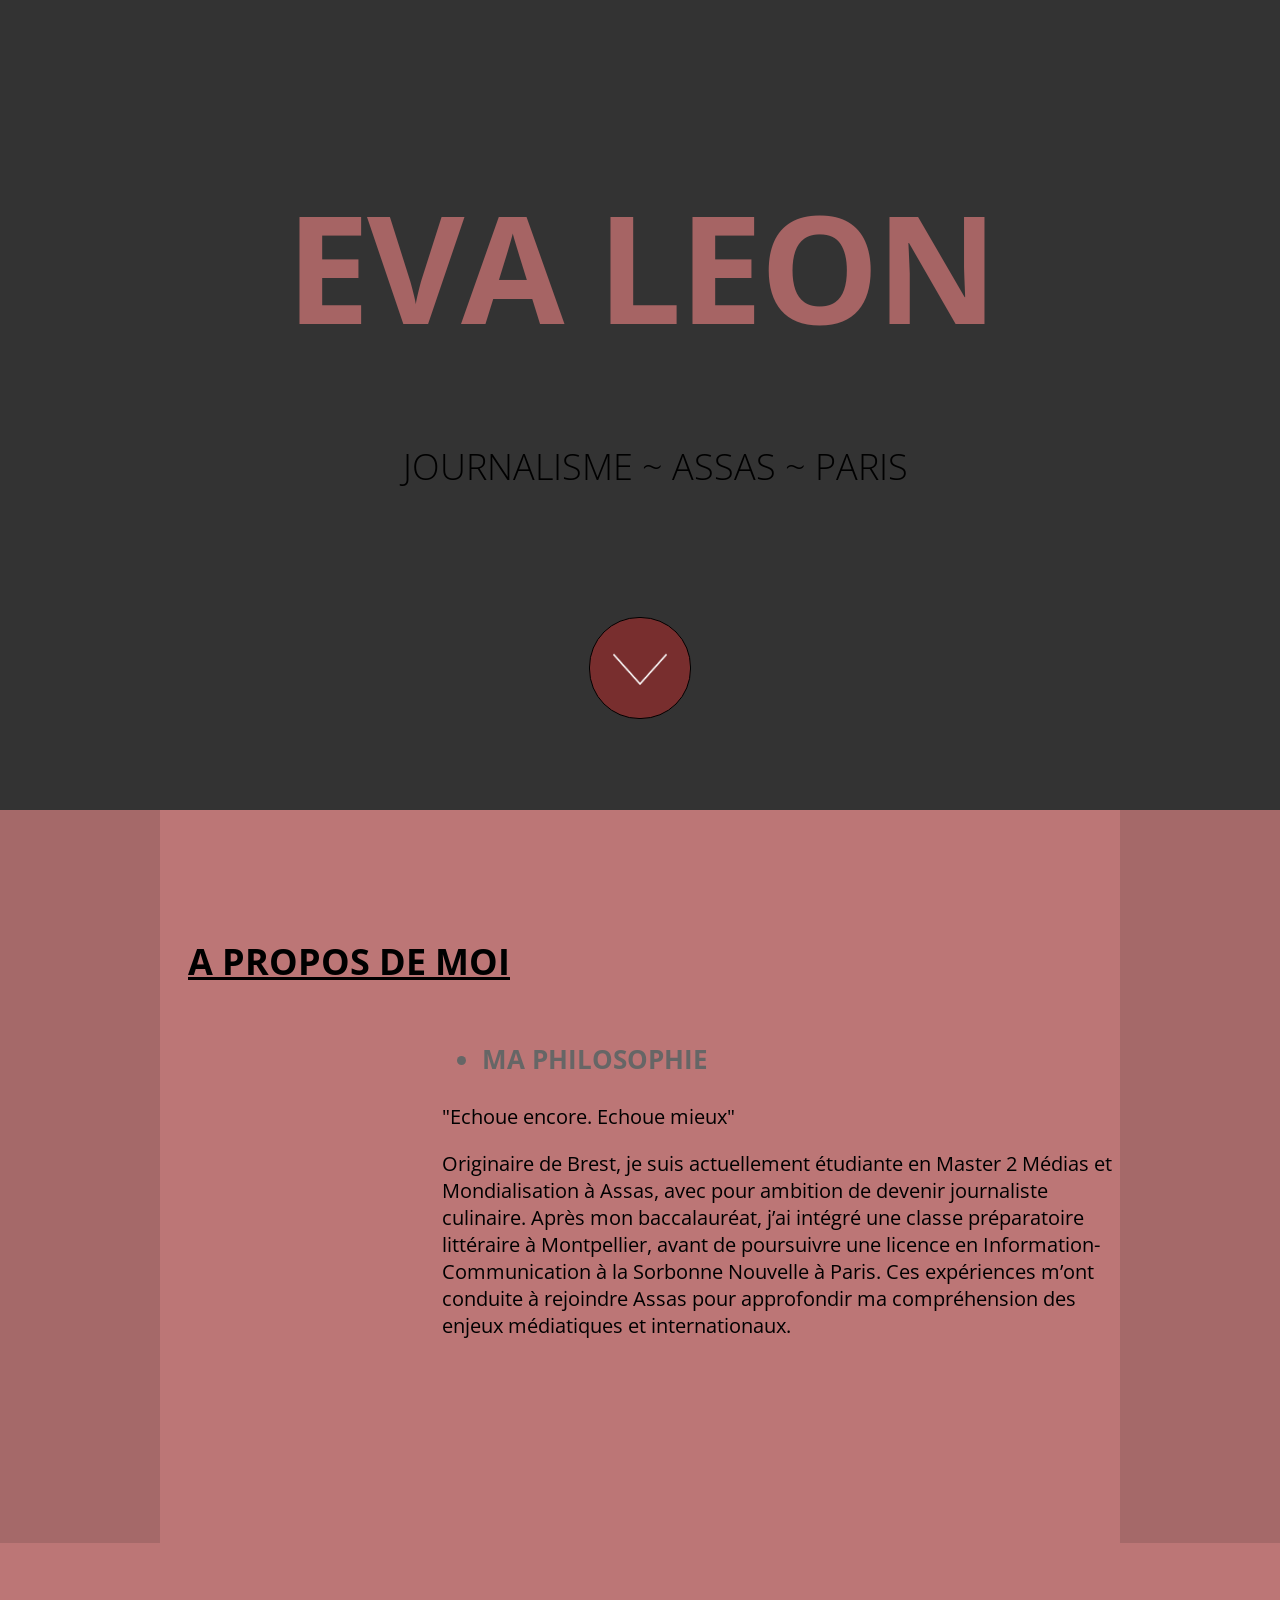
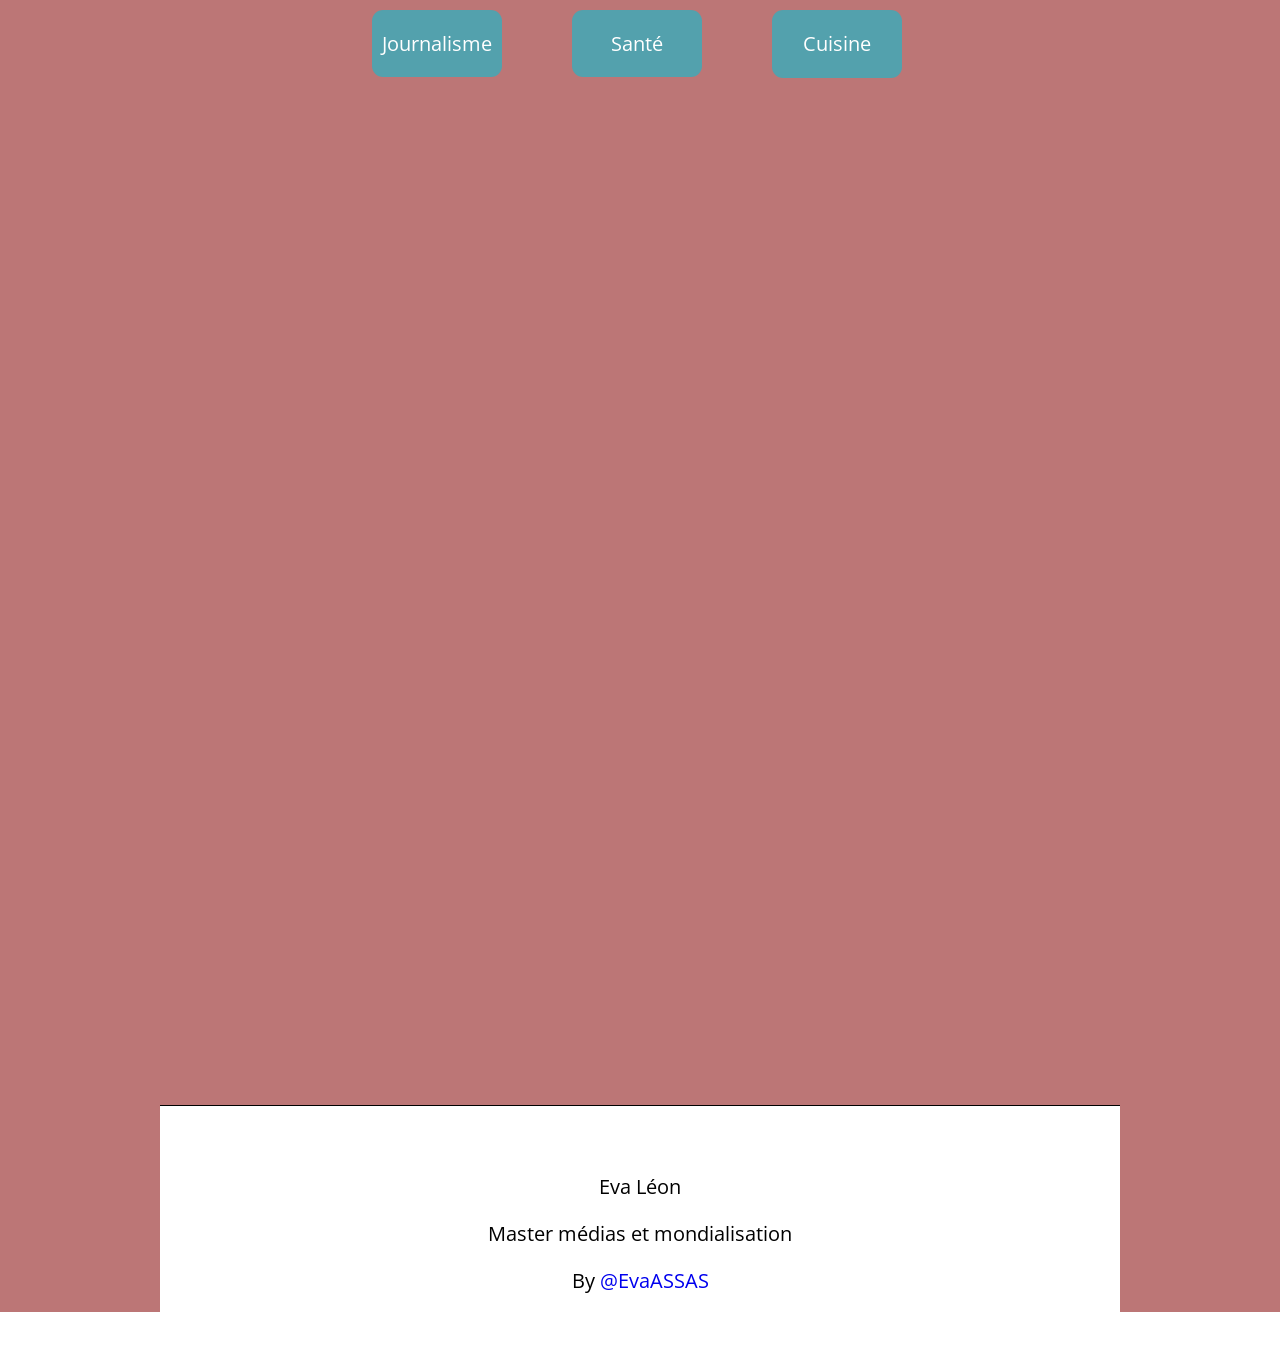
<file: assas.html>
<!doctype html><html lang=""><head>
    <meta charset="UTF-8">
    <!-- generator meta tag -->
    <!-- leave this for stats and Silex version check -->
    <meta name="generator" content="Silex v2.2.14">
    <!-- End of generator meta tag -->
    <link href="css/normalize.css" rel="stylesheet">
    <link href="css/front-end.css" rel="stylesheet">
    <script src="js/jquery.js"></script>
    
    
    <script src="js/front-end.js"></script>

    
    <script class="silex-script"></script>
    





















    



    
    <title> - ASSAS</title>





















































    <meta name="viewport" content="width=device-width, initial-scale=1, maximum-scale=2.2" data-silex-viewport="">












    
    
    
    
<link href="https://fonts.googleapis.com/css?family=Open+Sans:700,300" rel="stylesheet" class="silex-custom-font"><script src="js/onswipe.js" type="module"></script><script src="js/unslider-min.js"></script><link rel="stylesheet" href="css/unslider.css"><script src="js/script.js"></script><link href="css/styles.css" rel="stylesheet"><style>body { opacity: 0; transition: .25s opacity ease; }</style></head>

<body class="body-initial enable-mobile all-style prevent-resizable prevent-selectable editable-style silex-runtime silex-published" data-current-page="page-assas">
    
    
    




































    























































    
    












<section class="container-element editable-style silex-id-1489143154958-1 section-element prevent-resizable">
        
    <div class="editable-style silex-element-content silex-id-1489143154957-0 container-element hero website-width">
            
            
        <div class="editable-style text-element silex-id-1440793860642-0 top-text text-style-1" title=""><div class="silex-element-content normal">
                    <h1>EVA LEON</h1>
                    
                        <h3>&nbsp; &nbsp; &nbsp; &nbsp; &nbsp; &nbsp; &nbsp; &nbsp; &nbsp; &nbsp; &nbsp; &nbsp; &nbsp; &nbsp;jOURNALISME ~ ASSAS ~ PARIS</h3>
                    
                </div></div><a class="editable-style silex-id-1440798151836-0 container-element go-down" href="#after-hero">

                <div class="editable-style silex-id-1484954814876-0 image-element"><img src="assets/scroll_arrow.png" class="" alt="scroll arrow down"></div>
            </a></div></section><section class="container-element editable-style silex-id-1489143327627-3 section-element prevent-resizable">
        
    <div class="editable-style silex-element-content silex-id-1489143327626-2 container-element website-width" id="after-hero">

            
            
            
        <div class="editable-style silex-id-1440799193140-4 text-element content-black">
                <div class="silex-element-content normal">
                    <h3><ul><li><b>Ma philosophie</b></li></ul></h3>
                    <p>"Echoue encore. Echoue mieux"</p><p>

Originaire de Brest, je suis actuellement étudiante en Master 2 Médias et Mondialisation à Assas, avec pour ambition de devenir journaliste culinaire. Après mon baccalauréat, j’ai intégré une classe préparatoire littéraire à Montpellier, avant de poursuivre une licence en Information-Communication à la Sorbonne Nouvelle à Paris. Ces expériences m’ont conduite à rejoindre Assas pour approfondir ma compréhension des enjeux médiatiques et internationaux.

<br></p>
                </div>
            </div><div class="editable-style silex-id-1440798996856-3 text-element">
                <div class="silex-element-content normal">
                    <h3><b><u>A propos de moi</u></b></h3>
                </div>
            </div></div></section><div class="container-element editable-style silex-id-1489143528708-7 section-element prevent-resizable">
        
    <div class="editable-style silex-element-content silex-id-1489143528708-6 container-element website-width" id="menu">
            
            
            
            

            
            
        <a class="editable-style silex-id-1440800306868-7 text-element button content-white" href="./#menu">
                <div class="silex-element-content normal"><p>Journalisme</p></div>
            </a><a class="editable-style text-element button silex-id-1440800468283-8 content-white" href="photo.html#menu">
                <div class="silex-element-content normal"><p>Santé</p></div>
            </a><a class="editable-style text-element button silex-id-1440800509589-9 content-white" href="code.html#menu">
                <div class="silex-element-content normal"><p>Cuisine</p></div>
            </a></div></div><footer class="container-element editable-style silex-id-1489143627408-9 section-element prevent-resizable">
        <div class="editable-style silex-element-content website-width silex-id-1489143627407-8 container-element">
            
        <div class="editable-style silex-id-1440801730160-14 text-element footer">
                <div class="silex-element-content normal"><p><br></p><p>Eva Léon</p><p>Master médias et mondialisation</p><p>By <a href="//lexoyo.me/">@EvaASSAS</a></p>
                    
                </div>
            </div></div>
    </footer></body></html>
</file>
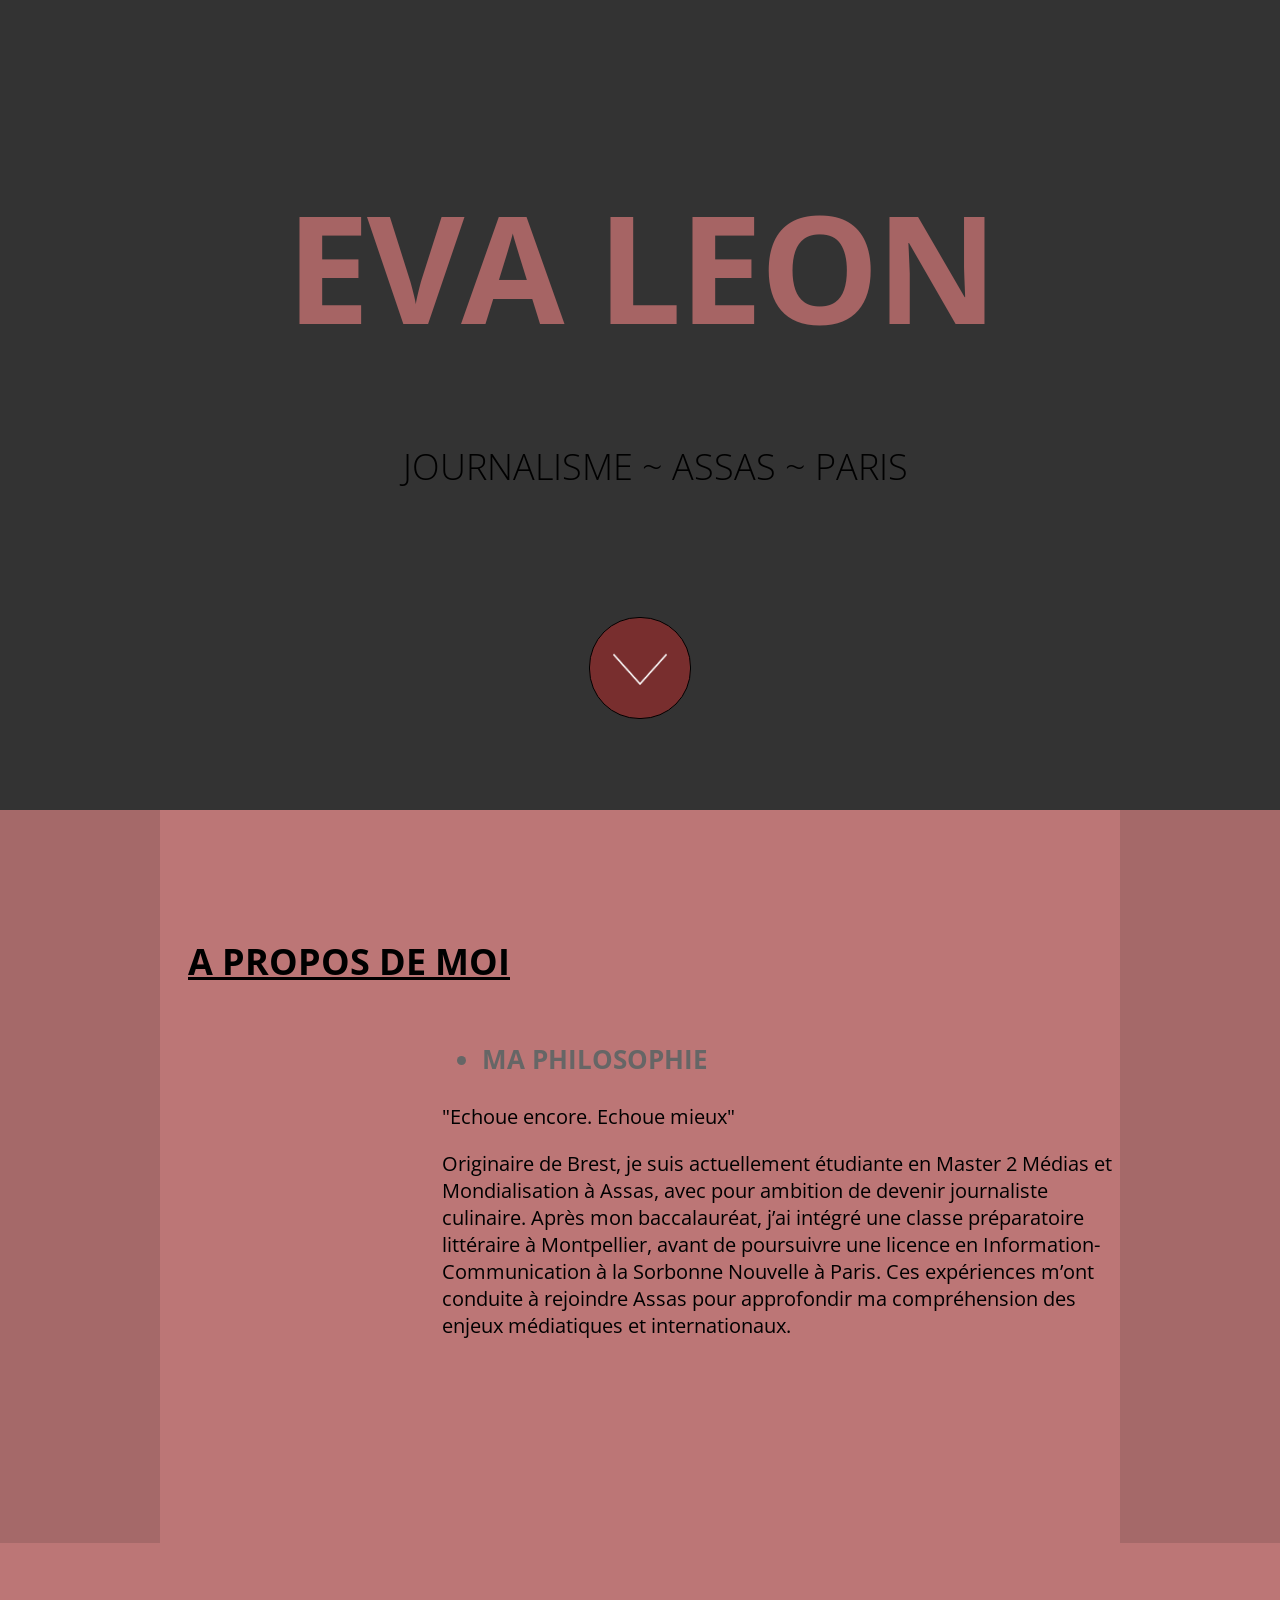
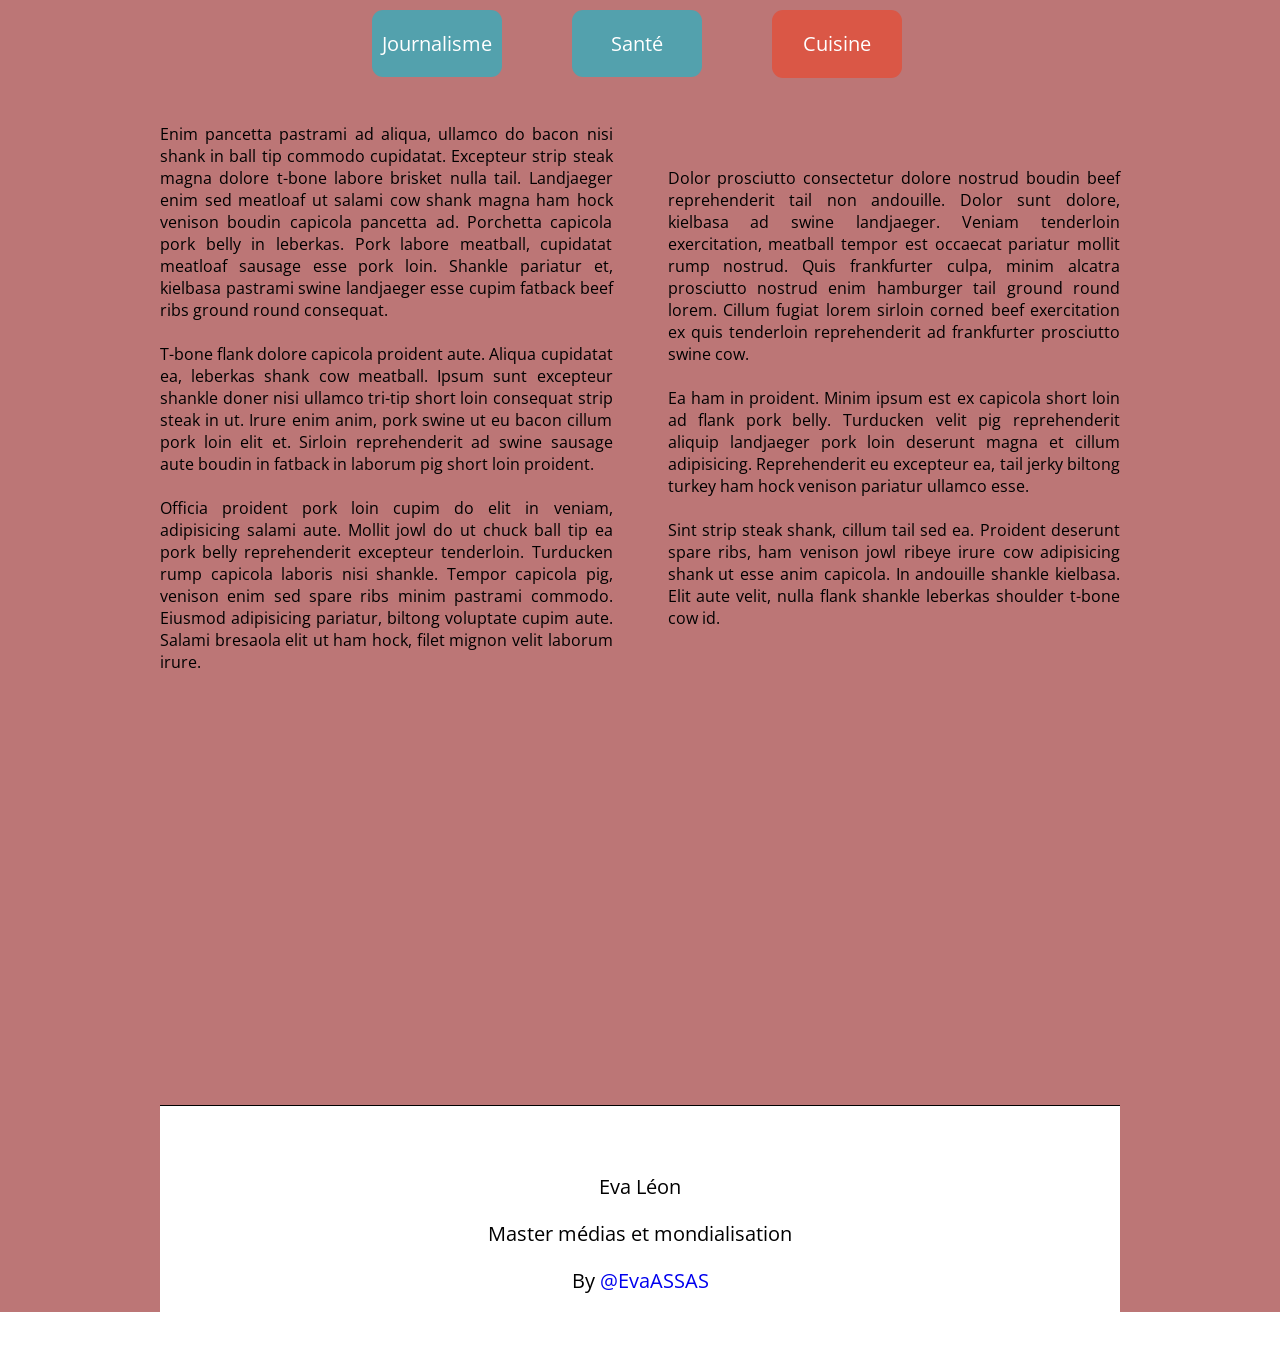
<file: code.html>
<!doctype html><html lang=""><head>
    <meta charset="UTF-8">
    <!-- generator meta tag -->
    <!-- leave this for stats and Silex version check -->
    <meta name="generator" content="Silex v2.2.14">
    <!-- End of generator meta tag -->
    <link href="css/normalize.css" rel="stylesheet">
    <link href="css/front-end.css" rel="stylesheet">
    <script src="js/jquery.js"></script>
    
    
    <script src="js/front-end.js"></script>

    
    <script class="silex-script"></script>
    





















    



    
    <title> - Code</title>





















































    <meta name="viewport" content="width=device-width, initial-scale=1, maximum-scale=2.2" data-silex-viewport="">












    
    
    
    
<link href="https://fonts.googleapis.com/css?family=Open+Sans:700,300" rel="stylesheet" class="silex-custom-font"><script src="js/onswipe.js" type="module"></script><script src="js/unslider-min.js"></script><link rel="stylesheet" href="css/unslider.css"><script src="js/script.js"></script><link href="css/styles.css" rel="stylesheet"><style>body { opacity: 0; transition: .25s opacity ease; }</style></head>

<body class="body-initial enable-mobile all-style prevent-resizable prevent-selectable editable-style silex-runtime silex-published" data-current-page="page-code">
    
    
    




































    























































    
    












<section class="container-element editable-style silex-id-1489143154958-1 section-element prevent-resizable">
        
    <div class="editable-style silex-element-content silex-id-1489143154957-0 container-element hero website-width">
            
            
        <div class="editable-style text-element silex-id-1440793860642-0 top-text text-style-1" title=""><div class="silex-element-content normal">
                    <h1>EVA LEON</h1>
                    
                        <h3>&nbsp; &nbsp; &nbsp; &nbsp; &nbsp; &nbsp; &nbsp; &nbsp; &nbsp; &nbsp; &nbsp; &nbsp; &nbsp; &nbsp;jOURNALISME ~ ASSAS ~ PARIS</h3>
                    
                </div></div><a class="editable-style silex-id-1440798151836-0 container-element go-down" href="#after-hero">

                <div class="editable-style silex-id-1484954814876-0 image-element"><img src="assets/scroll_arrow.png" class="" alt="scroll arrow down"></div>
            </a></div></section><section class="container-element editable-style silex-id-1489143327627-3 section-element prevent-resizable">
        
    <div class="editable-style silex-element-content silex-id-1489143327626-2 container-element website-width" id="after-hero">

            
            
            
        <div class="editable-style silex-id-1440799193140-4 text-element content-black">
                <div class="silex-element-content normal">
                    <h3><ul><li><b>Ma philosophie</b></li></ul></h3>
                    <p>"Echoue encore. Echoue mieux"</p><p>

Originaire de Brest, je suis actuellement étudiante en Master 2 Médias et Mondialisation à Assas, avec pour ambition de devenir journaliste culinaire. Après mon baccalauréat, j’ai intégré une classe préparatoire littéraire à Montpellier, avant de poursuivre une licence en Information-Communication à la Sorbonne Nouvelle à Paris. Ces expériences m’ont conduite à rejoindre Assas pour approfondir ma compréhension des enjeux médiatiques et internationaux.

<br></p>
                </div>
            </div><div class="editable-style silex-id-1440798996856-3 text-element">
                <div class="silex-element-content normal">
                    <h3><b><u>A propos de moi</u></b></h3>
                </div>
            </div></div></section><div class="container-element editable-style silex-id-1489143528708-7 section-element prevent-resizable">
        
    <div class="editable-style silex-element-content silex-id-1489143528708-6 container-element website-width" id="menu">
            
            
            
            

            
            
        <a class="editable-style silex-id-1440800306868-7 text-element button content-white" href="./#menu">
                <div class="silex-element-content normal"><p>Journalisme</p></div>
            </a><a class="editable-style text-element button silex-id-1440800468283-8 content-white" href="photo.html#menu">
                <div class="silex-element-content normal"><p>Santé</p></div>
            </a><a class="editable-style text-element button silex-id-1440800509589-9 content-white page-link-active" href="code.html#menu">
                <div class="silex-element-content normal"><p>Cuisine</p></div>
            </a><div class="editable-style text-element col silex-id-1440801309675-13 content-columns page-code paged-element paged-element-visible">
                <div class="silex-element-content normal">Enim pancetta pastrami ad aliqua, ullamco do bacon nisi shank in ball tip commodo cupidatat. Excepteur strip steak magna dolore t-bone labore brisket nulla tail. Landjaeger enim sed meatloaf ut salami cow shank magna ham hock venison boudin
                    capicola pancetta ad. Porchetta capicola pork belly in leberkas. Pork labore meatball, cupidatat meatloaf sausage esse pork loin. Shankle pariatur et, kielbasa pastrami swine landjaeger esse cupim fatback beef ribs ground round consequat.
                    <br>
                    <br>T-bone flank dolore capicola proident aute. Aliqua cupidatat ea, leberkas shank cow meatball. Ipsum sunt excepteur shankle doner nisi ullamco tri-tip short loin consequat strip steak in ut. Irure enim anim, pork swine ut eu bacon
                    cillum pork loin elit et. Sirloin reprehenderit ad swine sausage aute boudin in fatback in laborum pig short loin proident.
                    <br>
                    <br>Officia proident pork loin cupim do elit in veniam, adipisicing salami aute. Mollit jowl do ut chuck ball tip ea pork belly reprehenderit excepteur tenderloin. Turducken rump capicola laboris nisi shankle. Tempor capicola pig,
                    venison enim sed spare ribs minim pastrami commodo. Eiusmod adipisicing pariatur, biltong voluptate cupim aute. Salami bresaola elit ut ham hock, filet mignon velit laborum irure.
                    <br>
                    <br>
                    <br>
                    <br>Dolor prosciutto consectetur dolore nostrud boudin beef reprehenderit tail non andouille. Dolor sunt dolore, kielbasa ad swine landjaeger. Veniam tenderloin exercitation, meatball tempor est occaecat pariatur mollit rump nostrud.
                    Quis frankfurter culpa, minim alcatra prosciutto nostrud enim hamburger tail ground round lorem. Cillum fugiat lorem sirloin corned beef exercitation ex quis tenderloin reprehenderit ad frankfurter prosciutto swine cow.
                    <br>
                    <br>Ea ham in proident. Minim ipsum est ex capicola short loin ad flank pork belly. Turducken velit pig reprehenderit aliquip landjaeger pork loin deserunt magna et cillum adipisicing. Reprehenderit eu excepteur ea, tail jerky biltong
                    turkey ham hock venison pariatur ullamco esse.
                    <br>
                    <br>Sint strip steak shank, cillum tail sed ea. Proident deserunt spare ribs, ham venison jowl ribeye irure cow adipisicing shank ut esse anim capicola. In andouille shankle kielbasa. Elit aute velit, nulla flank shankle leberkas shoulder
                    t-bone cow id.
                    <br>
                    <br>
                    <br>
                </div>
            </div></div></div><footer class="container-element editable-style silex-id-1489143627408-9 section-element prevent-resizable">
        <div class="editable-style silex-element-content website-width silex-id-1489143627407-8 container-element">
            
        <div class="editable-style silex-id-1440801730160-14 text-element footer">
                <div class="silex-element-content normal"><p><br></p><p>Eva Léon</p><p>Master médias et mondialisation</p><p>By <a href="//lexoyo.me/">@EvaASSAS</a></p>
                    
                </div>
            </div></div>
    </footer></body></html>
</file>
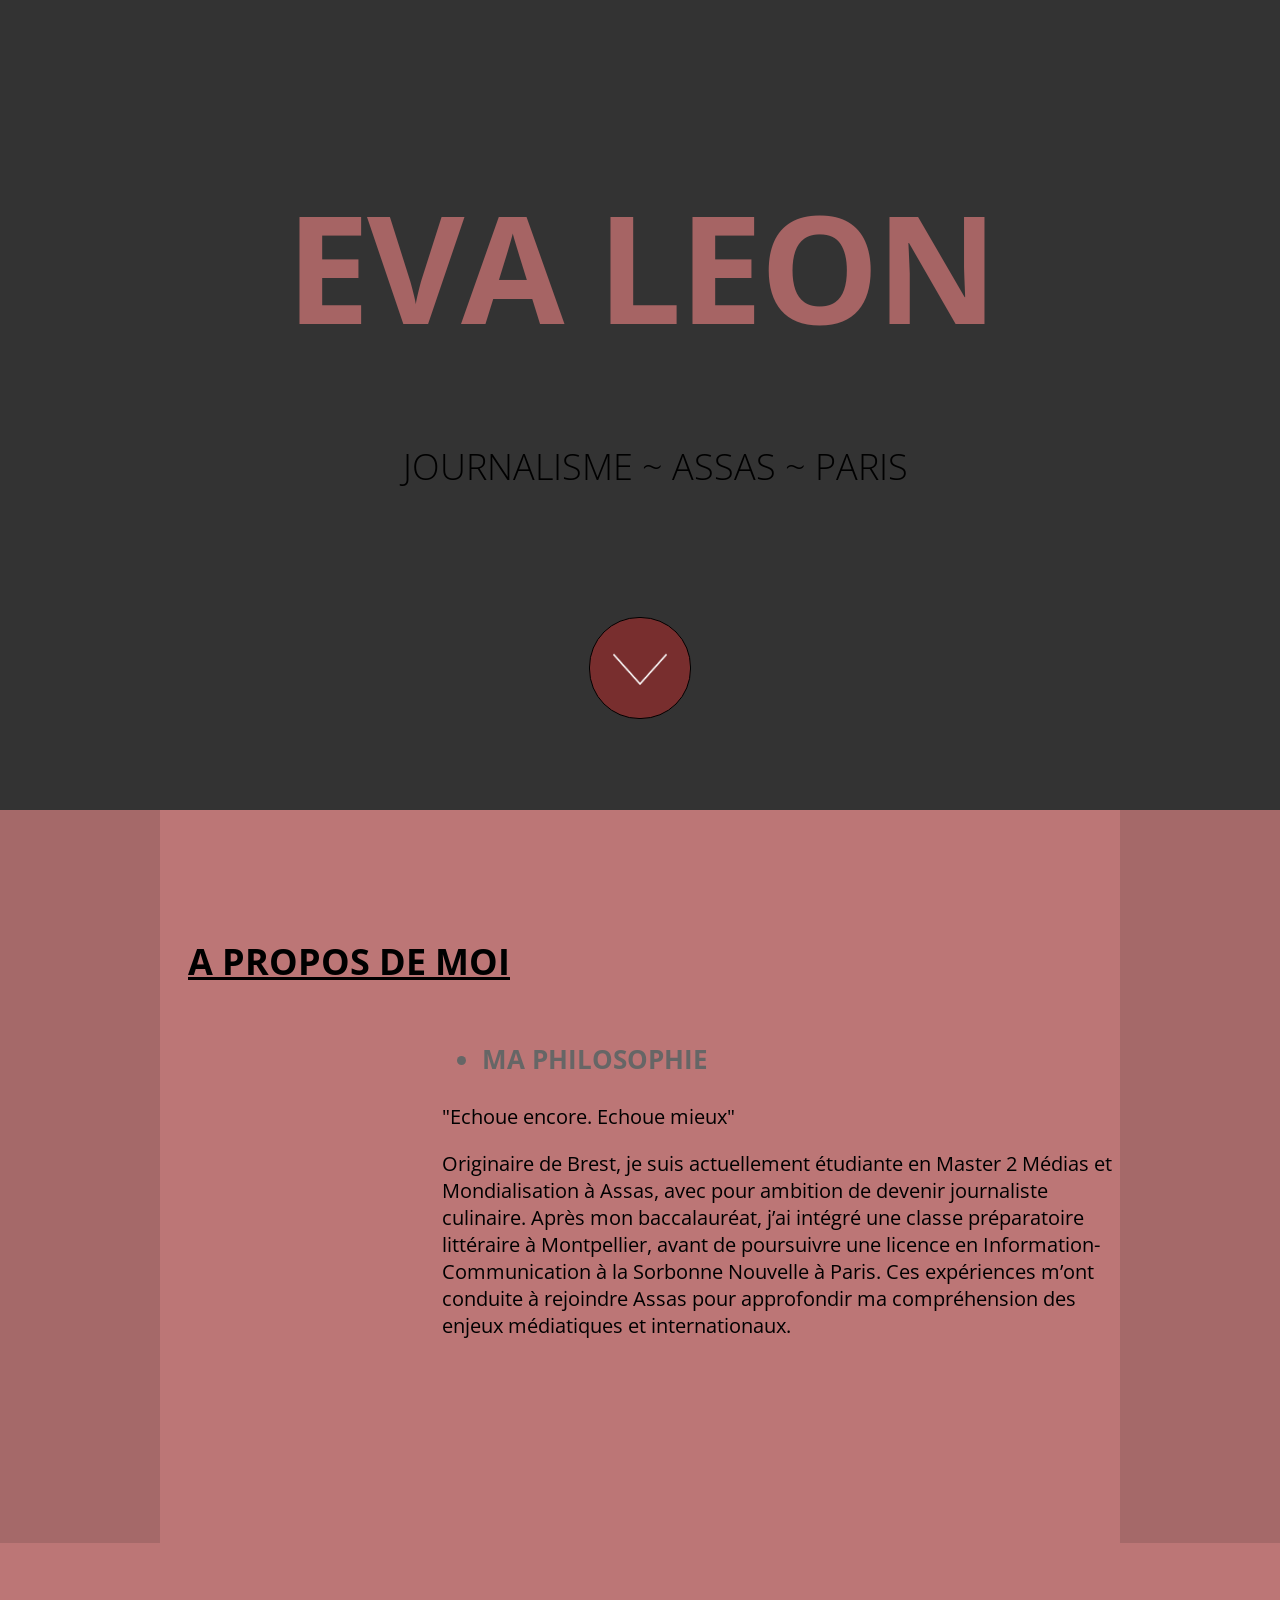
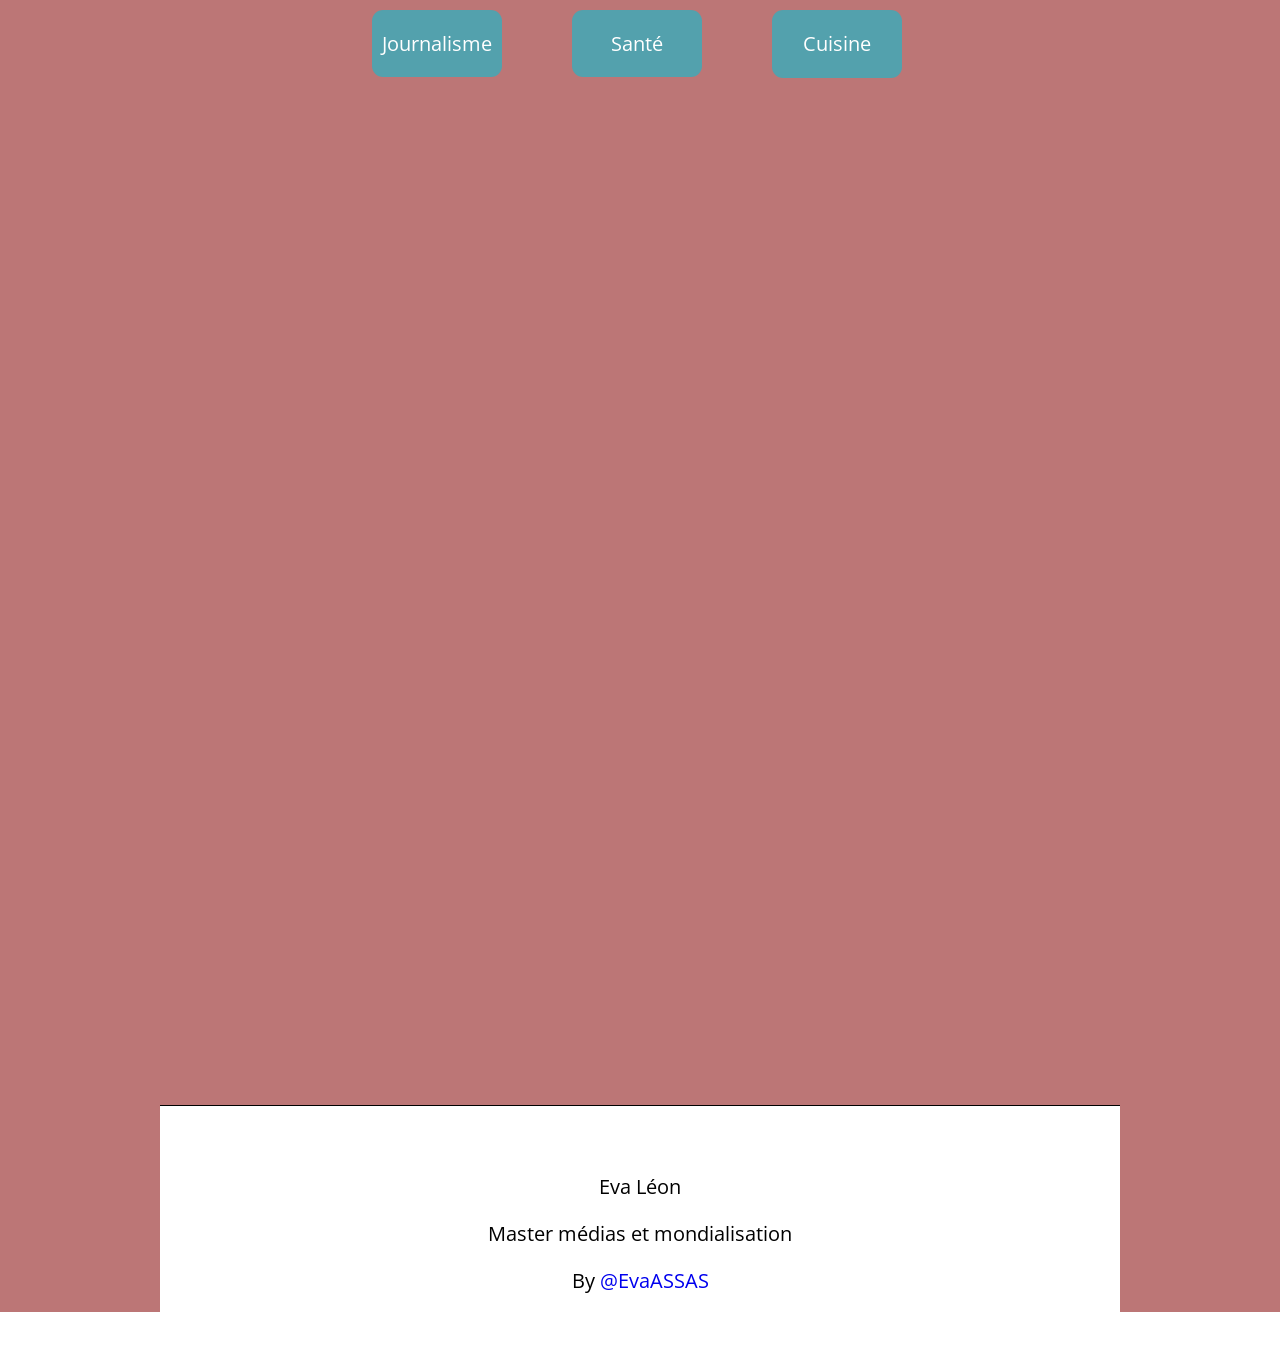
<file: eva.html>
<!doctype html><html lang=""><head>
    <meta charset="UTF-8">
    <!-- generator meta tag -->
    <!-- leave this for stats and Silex version check -->
    <meta name="generator" content="Silex v2.2.14">
    <!-- End of generator meta tag -->
    <link href="css/normalize.css" rel="stylesheet">
    <link href="css/front-end.css" rel="stylesheet">
    <script src="js/jquery.js"></script>
    
    
    <script src="js/front-end.js"></script>

    
    <script class="silex-script"></script>
    





















    



    
    <title> - EVA</title>





















































    <meta name="viewport" content="width=device-width, initial-scale=1, maximum-scale=2.2" data-silex-viewport="">












    
    
    
    
<link href="https://fonts.googleapis.com/css?family=Open+Sans:700,300" rel="stylesheet" class="silex-custom-font"><script src="js/onswipe.js" type="module"></script><script src="js/unslider-min.js"></script><link rel="stylesheet" href="css/unslider.css"><script src="js/script.js"></script><link href="css/styles.css" rel="stylesheet"><style>body { opacity: 0; transition: .25s opacity ease; }</style></head>

<body class="body-initial enable-mobile all-style prevent-resizable prevent-selectable editable-style silex-runtime silex-published" data-current-page="page-eva">
    
    
    




































    























































    
    












<section class="container-element editable-style silex-id-1489143154958-1 section-element prevent-resizable">
        
    <div class="editable-style silex-element-content silex-id-1489143154957-0 container-element hero website-width">
            
            
        <div class="editable-style text-element silex-id-1440793860642-0 top-text text-style-1" title=""><div class="silex-element-content normal">
                    <h1>EVA LEON</h1>
                    
                        <h3>&nbsp; &nbsp; &nbsp; &nbsp; &nbsp; &nbsp; &nbsp; &nbsp; &nbsp; &nbsp; &nbsp; &nbsp; &nbsp; &nbsp;jOURNALISME ~ ASSAS ~ PARIS</h3>
                    
                </div></div><a class="editable-style silex-id-1440798151836-0 container-element go-down" href="#after-hero">

                <div class="editable-style silex-id-1484954814876-0 image-element"><img src="assets/scroll_arrow.png" class="" alt="scroll arrow down"></div>
            </a></div></section><section class="container-element editable-style silex-id-1489143327627-3 section-element prevent-resizable">
        
    <div class="editable-style silex-element-content silex-id-1489143327626-2 container-element website-width" id="after-hero">

            
            
            
        <div class="editable-style silex-id-1440799193140-4 text-element content-black">
                <div class="silex-element-content normal">
                    <h3><ul><li><b>Ma philosophie</b></li></ul></h3>
                    <p>"Echoue encore. Echoue mieux"</p><p>

Originaire de Brest, je suis actuellement étudiante en Master 2 Médias et Mondialisation à Assas, avec pour ambition de devenir journaliste culinaire. Après mon baccalauréat, j’ai intégré une classe préparatoire littéraire à Montpellier, avant de poursuivre une licence en Information-Communication à la Sorbonne Nouvelle à Paris. Ces expériences m’ont conduite à rejoindre Assas pour approfondir ma compréhension des enjeux médiatiques et internationaux.

<br></p>
                </div>
            </div><div class="editable-style silex-id-1440798996856-3 text-element">
                <div class="silex-element-content normal">
                    <h3><b><u>A propos de moi</u></b></h3>
                </div>
            </div></div></section><div class="container-element editable-style silex-id-1489143528708-7 section-element prevent-resizable">
        
    <div class="editable-style silex-element-content silex-id-1489143528708-6 container-element website-width" id="menu">
            
            
            
            

            
            
        <a class="editable-style silex-id-1440800306868-7 text-element button content-white" href="./#menu">
                <div class="silex-element-content normal"><p>Journalisme</p></div>
            </a><a class="editable-style text-element button silex-id-1440800468283-8 content-white" href="photo.html#menu">
                <div class="silex-element-content normal"><p>Santé</p></div>
            </a><a class="editable-style text-element button silex-id-1440800509589-9 content-white" href="code.html#menu">
                <div class="silex-element-content normal"><p>Cuisine</p></div>
            </a></div></div><footer class="container-element editable-style silex-id-1489143627408-9 section-element prevent-resizable">
        <div class="editable-style silex-element-content website-width silex-id-1489143627407-8 container-element">
            
        <div class="editable-style silex-id-1440801730160-14 text-element footer">
                <div class="silex-element-content normal"><p><br></p><p>Eva Léon</p><p>Master médias et mondialisation</p><p>By <a href="//lexoyo.me/">@EvaASSAS</a></p>
                    
                </div>
            </div></div>
    </footer></body></html>
</file>
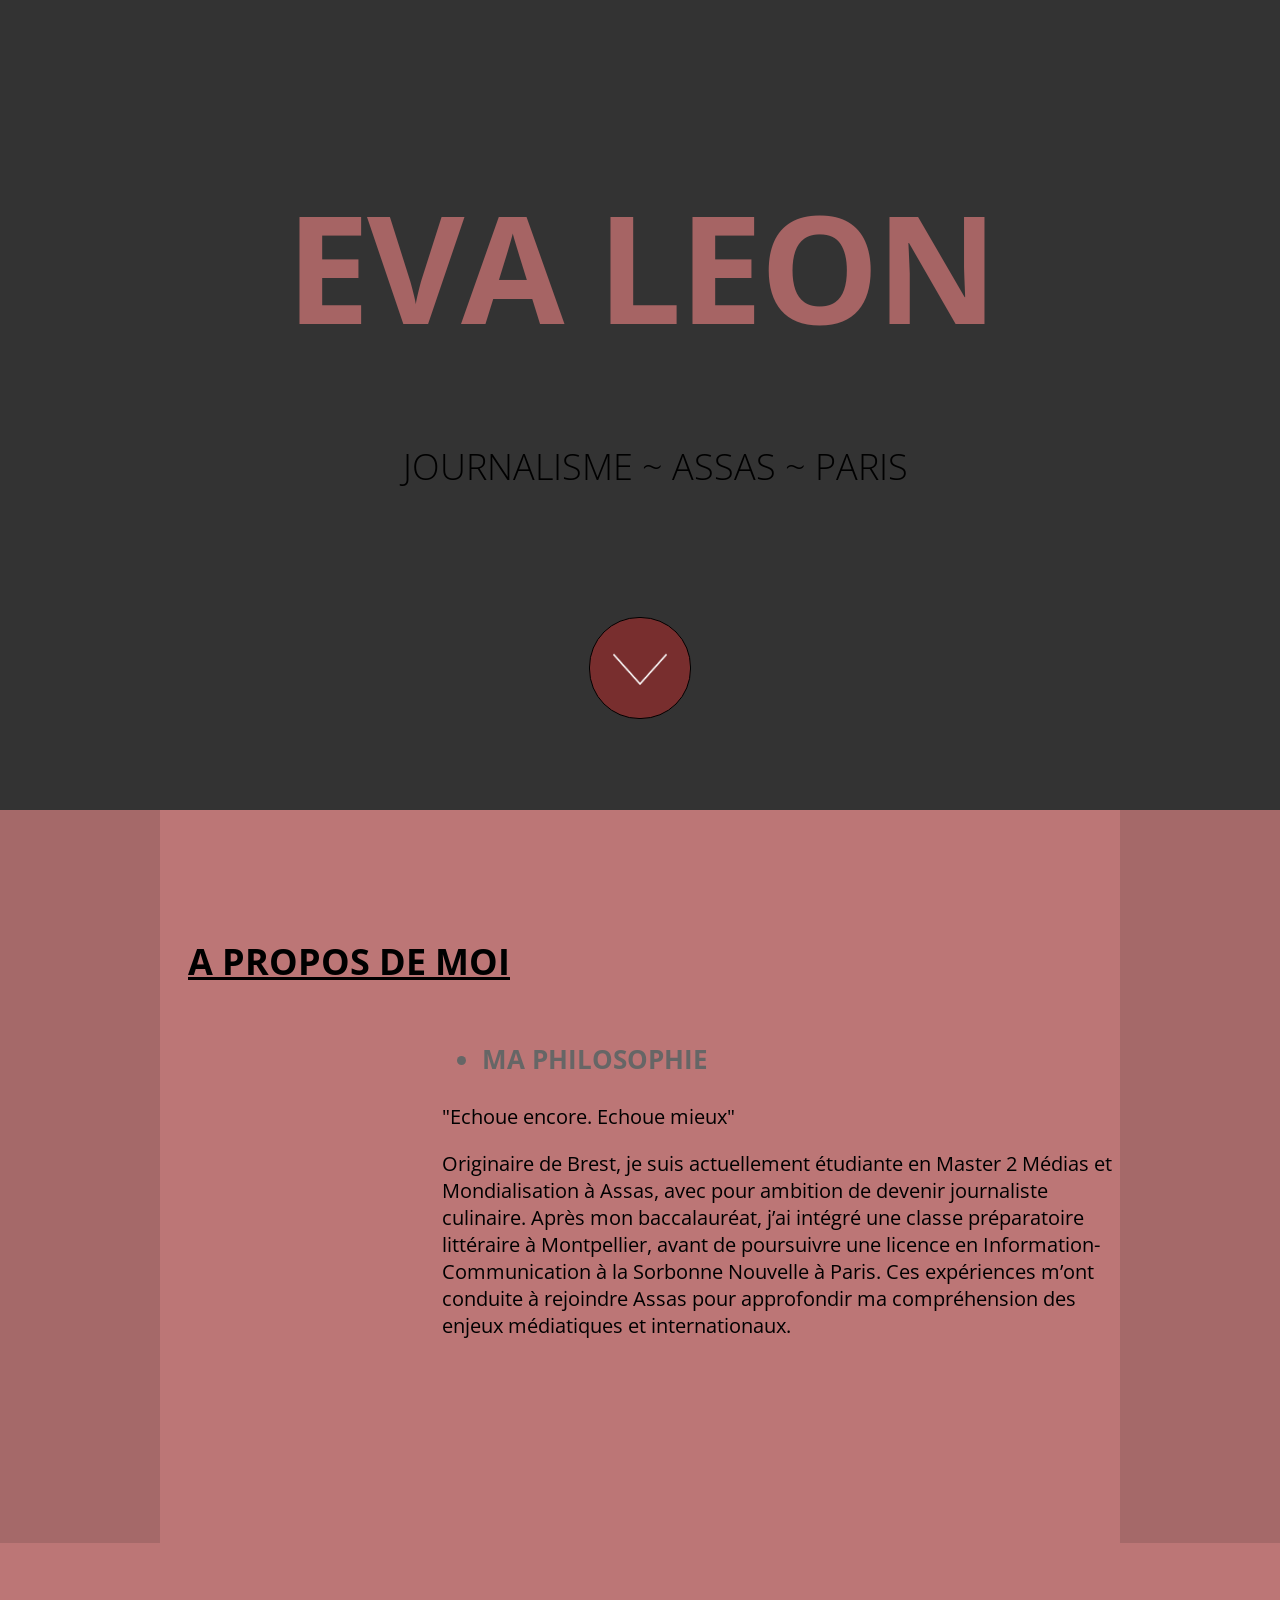
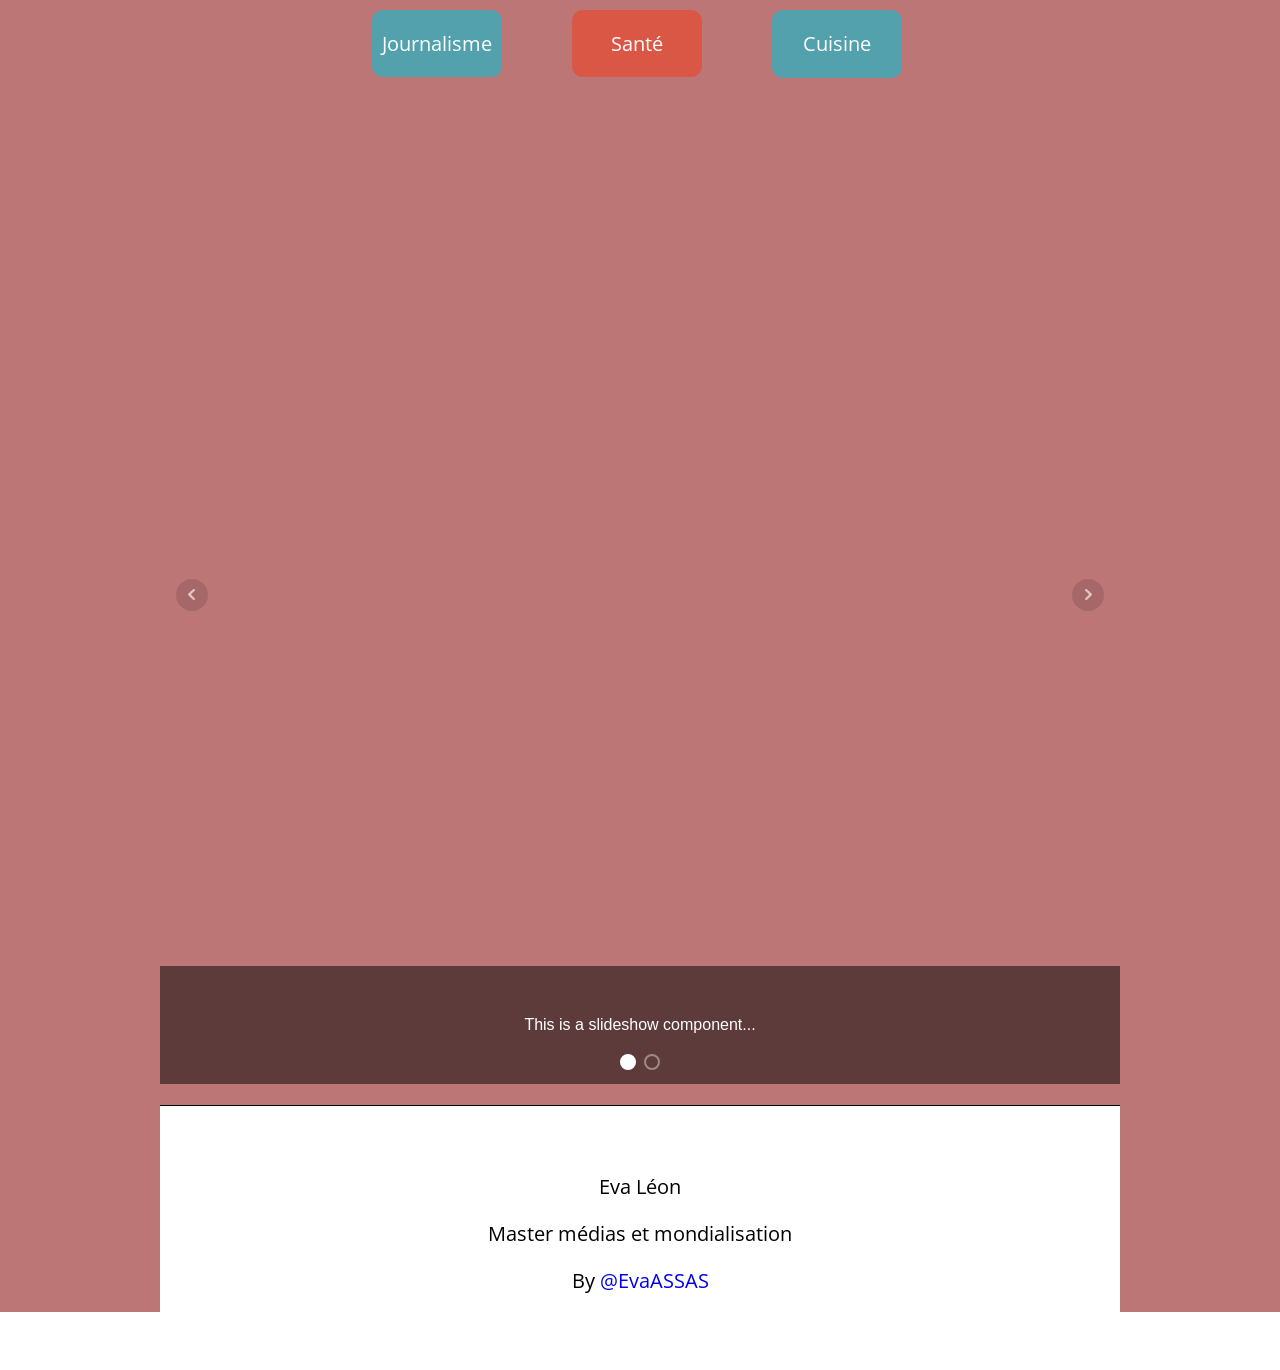
<file: photo.html>
<!doctype html><html lang=""><head>
    <meta charset="UTF-8">
    <!-- generator meta tag -->
    <!-- leave this for stats and Silex version check -->
    <meta name="generator" content="Silex v2.2.14">
    <!-- End of generator meta tag -->
    <link href="css/normalize.css" rel="stylesheet">
    <link href="css/front-end.css" rel="stylesheet">
    <script src="js/jquery.js"></script>
    
    
    <script src="js/front-end.js"></script>

    
    <script class="silex-script"></script>
    





















    



    
    <title> - Photo</title>





















































    <meta name="viewport" content="width=device-width, initial-scale=1, maximum-scale=2.2" data-silex-viewport="">












    
    
    
    
<link href="https://fonts.googleapis.com/css?family=Open+Sans:700,300" rel="stylesheet" class="silex-custom-font"><script src="js/onswipe.js" type="module"></script><script src="js/unslider-min.js"></script><link rel="stylesheet" href="css/unslider.css"><script src="js/script.js"></script><link href="css/styles.css" rel="stylesheet"><style>body { opacity: 0; transition: .25s opacity ease; }</style></head>

<body class="body-initial enable-mobile all-style prevent-resizable prevent-selectable editable-style silex-runtime silex-published" data-current-page="page-photo">
    
    
    




































    























































    
    












<section class="container-element editable-style silex-id-1489143154958-1 section-element prevent-resizable">
        
    <div class="editable-style silex-element-content silex-id-1489143154957-0 container-element hero website-width">
            
            
        <div class="editable-style text-element silex-id-1440793860642-0 top-text text-style-1" title=""><div class="silex-element-content normal">
                    <h1>EVA LEON</h1>
                    
                        <h3>&nbsp; &nbsp; &nbsp; &nbsp; &nbsp; &nbsp; &nbsp; &nbsp; &nbsp; &nbsp; &nbsp; &nbsp; &nbsp; &nbsp;jOURNALISME ~ ASSAS ~ PARIS</h3>
                    
                </div></div><a class="editable-style silex-id-1440798151836-0 container-element go-down" href="#after-hero">

                <div class="editable-style silex-id-1484954814876-0 image-element"><img src="assets/scroll_arrow.png" class="" alt="scroll arrow down"></div>
            </a></div></section><section class="container-element editable-style silex-id-1489143327627-3 section-element prevent-resizable">
        
    <div class="editable-style silex-element-content silex-id-1489143327626-2 container-element website-width" id="after-hero">

            
            
            
        <div class="editable-style silex-id-1440799193140-4 text-element content-black">
                <div class="silex-element-content normal">
                    <h3><ul><li><b>Ma philosophie</b></li></ul></h3>
                    <p>"Echoue encore. Echoue mieux"</p><p>

Originaire de Brest, je suis actuellement étudiante en Master 2 Médias et Mondialisation à Assas, avec pour ambition de devenir journaliste culinaire. Après mon baccalauréat, j’ai intégré une classe préparatoire littéraire à Montpellier, avant de poursuivre une licence en Information-Communication à la Sorbonne Nouvelle à Paris. Ces expériences m’ont conduite à rejoindre Assas pour approfondir ma compréhension des enjeux médiatiques et internationaux.

<br></p>
                </div>
            </div><div class="editable-style silex-id-1440798996856-3 text-element">
                <div class="silex-element-content normal">
                    <h3><b><u>A propos de moi</u></b></h3>
                </div>
            </div></div></section><div class="container-element editable-style silex-id-1489143528708-7 section-element prevent-resizable">
        
    <div class="editable-style silex-element-content silex-id-1489143528708-6 container-element website-width" id="menu">
            
            
            
            

            
            
        <a class="editable-style silex-id-1440800306868-7 text-element button content-white" href="./#menu">
                <div class="silex-element-content normal"><p>Journalisme</p></div>
            </a><a class="editable-style text-element button silex-id-1440800468283-8 content-white page-link-active" href="photo.html#menu">
                <div class="silex-element-content normal"><p>Santé</p></div>
            </a><a class="editable-style text-element button silex-id-1440800509589-9 content-white" href="code.html#menu">
                <div class="silex-element-content normal"><p>Cuisine</p></div>
            </a><div class="editable-style silex-id-1492792986749-1 html-element silex-component silex-component-slideshow silex-use-height-not-minheight page-photo paged-element paged-element-visible">
                <div class="silex-element-content"><div id="parent_1736778252726_278">
<!-- preview -->

<div id="id_1736778252726_278">
  <!-- runtime -->
  <!-- the whole slideshow -->
  <ul class="prodotype-runtime">
  
    <li><figure class="slide-0">
      
      <div class="slide-image">
        
          <figcaption>This is a slideshow component...</figcaption>
        
      </div>
      
    </figure></li>
  
    <li><figure class="slide-1">
      
      <div class="slide-image">
        
          <figcaption>...with 2 slides!</figcaption>
        
      </div>
      
    </figure></li>
  
  </ul>
</div>
</div>

<script>
  (function() {
    // do not start in the editor (it would mess with the markup)
    if(!$('body').hasClass('silex-runtime')) return;

    var $slider = $('#id_1736778252726_278')
    var slider = $slider.unslider({
      'autoplay': false,
      'speed': 750,
      'delay': 3000,
      'index': 0,
      'nav': true,
      'animation': 'horizontal',
      'arrows': true
    });
    //  Listen to slide changes
    
    // apply element height to the images
    var silexElement = $slider.closest('.editable-style');
    var elementMinHeight = silexElement.css('height');
    var elementWidth = silexElement.css('width');
    $('#id_1736778252726_278 li .slide-image').css({
      'height': elementMinHeight
    });
    

    setTimeout(function(){
      // use onswipe.js
      // Fix #1127
      if(window.onSwipe) {
        window.onSwipe('left', function(){ $slider.data('unslider').next()})
        window.onSwipe('right', function(){ $slider.data('unslider').prev()})
      } else {
        console.warn('onswipe.js script is not found, swipe gestures might no work')
      }
    }, 0)
  })();
</script>
</div>
            </div></div></div><footer class="container-element editable-style silex-id-1489143627408-9 section-element prevent-resizable">
        <div class="editable-style silex-element-content website-width silex-id-1489143627407-8 container-element">
            
        <div class="editable-style silex-id-1440801730160-14 text-element footer">
                <div class="silex-element-content normal"><p><br></p><p>Eva Léon</p><p>Master médias et mondialisation</p><p>By <a href="//lexoyo.me/">@EvaASSAS</a></p>
                    
                </div>
            </div></div>
    </footer></body></html>
</file>
<file: css/front-end.css>
/**
 * This file holds the styles of websites while editing
 */

body {
  min-height: 100vh;
  min-width: 98vw; /* remove approx size of vertical scroll bar */
}

/* prevent-auto-z-index is to let the components handle their z-index */
.section-element > .silex-element-content > *:not(.prevent-auto-z-index):not(.fixed) {
  /* put the elements of a section on top of sections bellow */
  z-index: 10;
}
/* workaround a bug of the 2.11 version (front end) */
/* sections used to hava margin-top: -1; which can not be edited in the UI */
.editable-style.section-element {
  margin-top: 0;
}
/****************************************************/
.website-width {
  width: 960px;
}
.paged-element-hidden {
  display: none !important;
}
/* resize */
.editable-style.image-element img {
  border-radius: inherit; /* this is to follow the element's radius */
	width: 100%;
	height: 100%;
}
/*
 .image-element > .silex-element-content {
	overflow: hidden;
}
*/
.html-element .silex-element-content {
  /* enable HTML content to have style="min-height: inherit;" */
  /* removed because it makes components buggy, add it to silex if you need to
  position: absolute;
  min-height: inherit;
  width: 100%; /* needed by slideshow components and probably others */
  /*
  height: 100%; /* needed by slideshow kreview and probably others */
}
/* wysihtml text editor styles */
.wysiwyg-float-left {
  float: left;
  margin: 0 8px 8px 0;
}
.wysiwyg-float-right {
  float: right;
  margin: 0 0 8px 8px;
}
/* Remove dots surrounding links in Firefox
    because of normalize.css */
a:focus{ outline: none;}

body .editable-style[data-silex-href] {
  cursor: pointer;
}
body.enable-mobile .editable-style.hide-on-desktop {
  display: none;
}
/* only outside the editor */
/* needs to be more qualified than body.enable-mobile .editable-style:not(.prevent-mobile-style) */
body.silex-runtime.body-initial .fixed {
  position: absolute;
  z-index: 20;
}
/* Mobile styles */
@media (max-width:480px) {
  /* needs to be more qualified than body.enable-mobile .editable-style:not(.prevent-mobile-style) */
  body.silex-runtime.body-initial .fixed {
    /* on mobile (chrome, this is needed to be on top of other content) */
    position: relative;
  }

  /* hide horizontal scroll bar which appears because of residual values in css
  html {
    overflow-x: hidden;
  }
  */
  body {
    position: initial; /* used to be absolute but now only in editor (editable.css), when position is absolute the body has the size of its content */
  }
  /* mobile mode */
  body.enable-mobile .editable-style:not(.prevent-mobile-style),
  body.enable-mobile .background.background-initial {
    position: static;
    top: auto;
    left: auto;
    max-width: 100%;
    min-width: auto; /* this is to remove sections min-width, since section min-width is set to the witdh of its content in Element::setStyle() */
    margin-left: auto;
    margin-right: auto;
  }
  body.enable-mobile .editable-style.section-element {
    padding: 0;
  }
  body.enable-mobile.silex-resizing .editable-style:not(.prevent-mobile-style) {
    max-width: unset; /* while dragging let the user size the elements freely */
  }
  body.enable-mobile .image-element.editable-style:not(.prevent-mobile-style) {
    position: relative;
  }
  body.enable-mobile .editable-style.section-element {
    max-width: 100%; /* section bg should be 100% width because user do not need to grab the side and resize */
    padding: 0;
    margin: 0;
  }
  body.enable-mobile .container-element:not(.paged-element-hidden) {
    display: flex;
    align-items: center;
    justify-content: space-around;
    flex-wrap: wrap;
  }
  /* but still hide paged elements or desktop only elements */
  body.enable-mobile .editable-style.hide-on-mobile {
    display: none;
  }
  body.enable-mobile .editable-style.hide-on-desktop:not(.paged-element-hidden) {
    display: initial;
  }
  body.silex-runtime.enable-mobile .background.background-initial {
    max-width: 100%;
  }
}

/* only outside the editor */
/* needs to be more qualified than body.enable-mobile .editable-style:not(.prevent-mobile-style) */
body.silex-runtime.body-initial .fixed {
  position: absolute;
  z-index: 20;
}
/* Mobile styles */
@media (max-width:480px) {
  /* needs to be more qualified than body.enable-mobile .editable-style:not(.prevent-mobile-style) */
  body.silex-runtime.body-initial .fixed {
    /* on mobile (chrome, this is needed to be on top of other content) */
    position: relative;
  }
}

/**
 * prodotype components
 */
.silex-element-content-full-height .silex-element-content {
  height: 100%;
}
silex-template,
.prodotype-preview {
  display: none;
}
.prodotype-runtime,
.prodotype-runtime-strict {
  display: none;
}
.prodotype-published {
  display: none;
}
body.silex-editor .prodotype-preview {
  display: block;
}
body.silex-runtime .prodotype-runtime,
body.silex-runtime .prodotype-runtime-strict {
  display: block;
}
body.silex-published .prodotype-published {
  display: block;
}
body.silex-publish .prodotype-runtime-strict {
  display: none;
}
.prodotype-force-size {
  position: absolute;
  width: 100%;
  height: 100%;
}
.silex-component-button button {
  width: 100%;
}
/* full-width component*/
div.editable-style.full-width-section {
  min-height: 100px;
}

div.editable-style.full-width-section>.editable-style {
  position: static;
  min-width: 100%;
}

div.editable-style.full-width-section>.editable-style.silex-element-content {
  display: none;
}
</file>
<file: css/unslider.css>
.unslider{overflow:auto;margin:0;padding:0}.unslider-wrap{position:relative}.unslider-wrap.unslider-carousel li{float:left}.unslider-vertical>ul{height:100%}.unslider-vertical li{float:none;width:100%}.unslider-fade{position:relative}.unslider-fade .unslider-wrap li{position:absolute;left:0;top:0;right:0;z-index:8}.unslider-fade .unslider-wrap li.unslider-active{z-index:10}.unslider li,.unslider ol,.unslider ul{list-style:none;margin:0;padding:0;border:none}.unslider-arrow{position:absolute;left:20px;z-index:2;cursor:pointer}.unslider-arrow.next{left:auto;right:20px}
</file>
<file: css/styles.css>
body, html {scroll-behavior: smooth;}.hero {min-height: 90vh;}.heading1 {text-shadow: 2px -2px 5px rgba(0, 0, 0, 0.75);}.button.page-link-active {background-color: #da5746;}
.body-initial {background-color: rgba(255,255,255,1); position: static;}.silex-id-1489143154958-1 {background-image: url(https://images.unsplash.com/photo-1428908728789-d2de25dbd4e2?crop=entropy&cs=tinysrgb&fit=max&fm=jpg&ixid=M3wzNDc5fDB8MXxzZWFyY2h8NHx8bmF0dXJlfGVufDB8fHx8MTczNjc3NzQ1OHww&ixlib=rb-4.0.3&q=80&w=1080); background-position: center center; background-size: cover; background-repeat: no-repeat; background-color: rgba(51,51,51,1); position: static; margin-top: -1px;}.silex-id-1489143154957-0 {background-color: transparent; position: relative; margin-left: auto; margin-right: auto; display: flex; flex-direction: column; align-items: center; justify-content: space-evenly;}.silex-id-1440793860642-0 {width: 960px; background-color: transparent; border-top-left-radius: 5px; border-top-right-radius: 5px; border-bottom-right-radius: 5px; border-bottom-left-radius: 5px; border-top-width: 0px; border-right-width: 0px; border-bottom-width: 0px; border-left-width: 0px; border-top-style: solid; border-right-style: solid; border-bottom-style: solid; border-left-style: solid; min-height: 405px; position: static;}.silex-id-1440798151836-0 {width: 100px; top: 633px; left: 443px; background-color: rgba(204,40,40,0.45098039215686275); border-top-left-radius: 50px; border-top-right-radius: 50px; border-bottom-right-radius: 50px; border-bottom-left-radius: 50px; border-top-width: 1px; border-right-width: 1px; border-bottom-width: 1px; border-left-width: 1px; border-top-style: solid; border-right-style: solid; border-bottom-style: solid; border-left-style: solid; border-top-color: rgb(0, 0, 0); border-right-color: rgb(0, 0, 0); border-bottom-color: rgb(0, 0, 0); border-left-color: rgb(0, 0, 0); min-height: 100px; position: static; display: flex; align-items: center; justify-content: center;}.silex-id-1484954814876-0 {width: 54px; top: 37px; left: 23px; height: 33px; position: static;}.silex-id-1489143327627-3 {background-color: rgba(165,105,105,1); position: static; margin-top: -1px;}.silex-id-1489143327626-2 {background-color: rgba(188,118,118,1); min-height: 733px; position: relative; margin-left: auto; margin-right: auto;}.silex-id-1440798996856-3 {width: 489px; top: 91px; left: 28px; min-height: 121px; position: absolute;}.silex-id-1440799193140-4 {width: 678px; top: 205.00001525878906px; left: 282.00001019239426px; min-height: 347px; position: absolute;}.silex-id-1489143528708-7 {position: static; margin-top: -1px; background-color: rgba(188,118,118,1);}.silex-id-1489143528708-6 {background-color: rgba(188,118,118,1); min-height: 1163px; position: relative; margin-left: auto; margin-right: auto;}.silex-id-1440800306868-7 {width: 130px; top: 67px; left: 212px; background-color: rgb(83, 161, 173); border-top-left-radius: 11px; border-top-right-radius: 11px; border-bottom-right-radius: 11px; border-bottom-left-radius: 11px; min-height: 40px; position: absolute;}.silex-id-1440800468283-8 {width: 130px; top: 67px; left: 412px; background-color: rgb(83, 161, 173); border-top-left-radius: 11px; border-top-right-radius: 11px; border-bottom-right-radius: 11px; border-bottom-left-radius: 11px; min-height: 40px; position: absolute;}.silex-id-1440800509589-9 {width: 130px; top: 67px; left: 612px; background-color: rgb(83, 161, 173); border-top-left-radius: 11px; border-top-right-radius: 11px; border-bottom-right-radius: 11px; border-bottom-left-radius: 11px; min-height: 68px; position: absolute;}.silex-id-1440801309675-13 {width: 960px; top: 180px; left: 0px; min-height: 960px; position: absolute;}.silex-id-1492792986749-1 {height: 979px; width: 960px; background-color: transparent; top: 162px; left: 0px; position: absolute;}.silex-id-1489143627408-9 {position: static; margin-top: -1px; background-color: rgba(188,118,118,1);}.silex-id-1489143627407-8 {background-color: rgb(255, 255, 255); min-height: 205.90625px; position: relative; margin-left: auto; margin-right: auto;}.silex-id-1440801730160-14 {width: 960px; top: -0.958343505859375px; left: 0.33374786376953125px; border-top-width: 1px; border-right-width: 0px; border-bottom-width: 0px; border-left-width: 0px; border-top-style: solid; border-right-style: solid; border-bottom-style: solid; border-left-style: solid; min-height: 264px; position: absolute;}.silex-id-1736776984574-1 {width: 212px; height: 282px; position: absolute; top: 250px; left: 28px;}.silex-id-1736777650113-2 {width: 719px; min-height: 750px; position: absolute; top: 147.9375px; left: 117.6049575805664px;}.silex-id-1736777684787-3 {width: 33px; min-height: 27px; position: absolute; background-color: transparent; top: 45px; left: 37.989601135253906px;}.silex-id-1736777704322-4 {width: 100px; min-height: 100px; position: absolute; top: -0.2178497314453125px; left: 85px;}.silex-id-1736777885756-5 {width: 400px; min-height: 50px; background-color: transparent; position: absolute; top: 631.9895935058594px; left: 275px;}.silex-id-1736778031566-6 {width: 400px; min-height: 100px; background-color: transparent; position: absolute; top: -0.22900390625px; left: 436.3333206176758px;}.silex-id-1736778082860-7 {width: 425px; height: 258px; position: absolute; top: 323px; left: 275px;}.silex-id-1736778751303-0 {width: 492px; min-height: 122px; position: absolute; top: 678px; left: 27.927226543426514px;}.silex-id-1736778837752-1 {width: 865px; min-height: 703px; position: absolute; top: 689px; left: 27.677043914794922px;}.silex-id-1736780481641-13 {width: 100px; height: 100px; position: absolute;}.silex-id-1736780709070-14 {width: 162px; height: 194px; position: absolute; top: 272px; left: 162.98959350585938px;}.silex-id-1736780729055-15 {width: 136px; height: 166px; position: absolute; top: 538px; left: 436.001953125px;}.silex-id-1736780767486-16 {width: 255px; height: 170px; position: absolute; top: 281.6354179382324px; left: 612px;}@media only screen and (max-width: 480px) {.silex-id-1489143154957-0 {top: 0px; left: 12px; width: 445px;}.silex-id-1440793860642-0 {top: 75px; left: 11px; width: 423px; min-height: 558px;}.silex-id-1440798151836-0 {width: 70px; min-height: 70px;}.silex-id-1489143327627-3 {top: 1020px; left: 0px;}.silex-id-1489143327626-2 {min-height: 1014px;}.silex-id-1489143528708-7 {top: 6167px; left: 0px;}.silex-id-1489143528708-6 {min-height: 472px;}.silex-id-1440801309675-13 {top: 195px; left: 11px; width: 423px; min-height: 2525px;}}
.website-width {width: 960px;}@media (min-width: 481px) {.silex-editor {min-width: 1160px;}}
h1 {font-weight: 700; font-size: 150px; color: #FFFFFF; text-align: center; line-height: 1; letter-spacing: -3px;}h2 {font-weight: 300; font-size: 30px; color: #FFFFFF; background-color: #626a9d; text-align: center; text-transform: uppercase; line-height: 1;}h3 {font-weight: 300; font-size: 36px; text-transform: uppercase;}.text-element > .silex-element-content {font-family: 'Open Sans', sans-serif;}p {font-size: 20px;}a {text-decoration: none;}[data-silex-href] {text-decoration: none;}@media only screen and (max-width: 480px) {h1 {font-weight: 300; margin-left: 10px; margin-right: 10px;}h2 {margin-left: 10px; margin-right: 10px;}h3 {padding-left: 10px; padding-right: 10px;}.text-element > .silex-element-content {font-size: 150%;}p {font-size: 150%; padding-left: 10px; padding-right: 10px;}b {font-weight: 300;}}
.text-style-1 h1 {color: #a66464; text-transform: uppercase; column-rule-style: groove;}.text-style-1 h2 {color: #b0b0b0;}.text-style-1.text-element > .silex-element-content {background: linear-gradient(#947f7f);}.text-style-1 b {color: #1ABC9C;}
.content-black h3 {font-size: 26px; color: #666666;}
.content-white.text-element > .silex-element-content {color: #FFFFFF; text-align: center;}
.content-columns.text-element > .silex-element-content {text-align: justify; columns: 2; column-gap: 55px;}@media only screen and (max-width: 480px) {.content-columns.text-element > .silex-element-content {columns: 1;}}
.footer h2 {background-color: #000000;}.footer.text-element > .silex-element-content {text-align: center;}
.hamburger-menu_1736778252729_448 {position: absolute; z-index: 20;}.silex-editor .hamburger-menu_1736778252729_448 nav {left: -9999px;}.hamburger-menu_1736778252729_448 nav ul {margin-top: 80px;}.hamburger-menu_1736778252729_448 nav {opacity: 0; position: absolute; background-color: #ededed; transition: left 1s ease, height 0s ease 1s; left: -300px; width: 300px; height: 20px;}.hamburger-menu_1736778252729_448.open nav {opacity: 1; height: 100vh; left: 0; transition: left 1s ease, height 0s ease 0s;}.hamburger-menu_1736778252729_448 .nav-container {z-index: 10; position: absolute;}.hamburger-menu_1736778252729_448.open .nav-container {}.hamburger-menu_1736778252729_448 .hamburger-btn {z-index: 20; cursor: pointer; position: absolute;}.hamburger-menu_1736778252729_448 .hamburger-btn span {display: block; width: 30px; height: 5px; margin-bottom: 3px; position: relative; background-color: #000000; border: 1px solid #ffffff; border-radius: 3px; transition: border-color 0.1s ease-in,
      opacity 0.1s ease-in,
      transform 0.1s ease-in,
      background 0.1s ease-in;}.hamburger-menu_1736778252729_448.open .hamburger-btn span {border-color: rgba(255, 255, 255, 0);}.hamburger-menu_1736778252729_448 .hamburger-btn span:first-child {transform-origin: 4px -2px;}.hamburger-menu_1736778252729_448.open .hamburger-btn span:first-child {transform: rotate(45deg) translate(7px, -4px);}.hamburger-menu_1736778252729_448.open .hamburger-btn span:nth-last-child(2) {opacity: 0;}.hamburger-menu_1736778252729_448 .hamburger-btn span:nth-child(3) {transform-origin: -11px 4px;}.hamburger-menu_1736778252729_448.open .hamburger-btn span:nth-child(3) {transform: rotate(-45deg) translate(0, 12px);}
#id_1736778252731_429.share-buttons {list-style: none; padding: 0;}#id_1736778252731_429.share-buttons li {display: inline;}#id_1736778252731_429.share-buttons .sr-only {position: absolute; clip: rect(1px, 1px, 1px, 1px); padding: 0; border: 0; height: 1px; width: 1px; overflow: hidden;}
#parent_1736778252726_278 .prodotype-preview {list-style-type: none; margin: 0; padding: 0;}#parent_1736778252726_278 .prodotype-preview .preview-text {display: flex; align-items: center; justify-content: center;}#parent_1736778252726_278 .prodotype-preview .preview-text p {z-index: 1; background-color: black; color: white;}#parent_1736778252726_278 .slide-0 .slide-image {background-image: url(http://localhost:6805/ce/fs/get/Documents/silex/silex-meta/packages/silex-templates/perso2/assets/top-pic.jpg);}#parent_1736778252726_278 .slide-1 .slide-image {background-image: url(http://localhost:6805/ce/fs/get/Documents/silex/silex-meta/packages/silex-templates/perso2/assets/pic2.jpg);}#parent_1736778252726_278 .unslider {position: relative;}#parent_1736778252726_278 .slide-image {width: 100%; display: flex; justify-content: center; background-repeat: no-repeat; background-size: cover; background-position: 50%; align-items: flex-end;}#parent_1736778252726_278 figcaption {padding: 50px; color: white; background-color: rgba(0,0,0,0.5); width: 100%; text-align: center;}#parent_1736778252726_278 .unslider-nav {position: absolute; bottom: 10px; left: 0; right: 0; top: auto; margin: 0;}#parent_1736778252726_278 .unslider-nav ol {text-align: center;}#parent_1736778252726_278 .unslider-nav ol li.unslider-active {background: #fff; cursor: default; opacity: 1;}#parent_1736778252726_278 .unslider-nav ol li {display: inline-block; float: none; width: 6px; height: 6px; margin: 0 4px; padding: 3px; background: transparent; border-radius: 10px; overflow: hidden; text-indent: -999em; border: 2px solid #fff; cursor: pointer; opacity: .4;}#parent_1736778252726_278 .unslider-arrow {display: block; width: 32px; height: 32px; top: 50%; right: 16px; left: auto; margin-top: -16px; overflow: hidden; background: rgba(0,0,0,.2) no-repeat 50% 50%; background-image: url([data-uri]); background-size: 7px 11px; border-radius: 32px; text-indent: -999em; opacity: .6; transition: opacity .2s;}#parent_1736778252726_278 .unslider-arrow.prev {left: 16px; right: auto; -ms-transform: rotate(-180deg); transform: rotate(-180deg);}
.skillbar {position: relative; display: block; margin-bottom: 15px; width: 100%; background: #eee; height: 35px; border-radius: 3px; -moz-border-radius: 3px; -webkit-border-radius: 3px; -webkit-transition: 0.4s linear; -moz-transition: 0.4s linear; -ms-transition: 0.4s linear; -o-transition: 0.4s linear; transition: 0.4s linear; -webkit-transition-property: width, background-color; -moz-transition-property: width, background-color; -ms-transition-property: width, background-color; -o-transition-property: width, background-color; transition-property: width, background-color;}.skillbar-title {position: relative; float: left; width: 25%; font-weight: bold; font-size: 13px; color: #ffffff; background: #6adcfa; -webkit-border-top-left-radius: 3px; -webkit-border-bottom-left-radius: 4px; -moz-border-radius-topleft: 3px; -moz-border-radius-bottomleft: 3px; border-top-left-radius: 3px; border-bottom-left-radius: 3px;}.skillbar-title span {display: block; text-align: center; background: rgba(0, 0, 0, 0.1); height: 35px; line-height: 35px; -webkit-border-top-left-radius: 3px; -webkit-border-bottom-left-radius: 3px; -moz-border-radius-topleft: 3px; -moz-border-radius-bottomleft: 3px; border-top-left-radius: 3px; border-bottom-left-radius: 3px;}.skillbar-bar {float: left; height: 35px; width: 0px; border-radius: 0 3px 3px 0; -moz-border-radius: 0 3px 3px 0; -webkit-border-radius: 0 3px 3px 0;}.skill-bar-percent {position: absolute; right: 10px; top: 0; font-size: 11px; height: 35px; line-height: 35px; color: rgba(0, 0, 0, 0.4);}body.silex-runtime {opacity: 1;}
</file>
